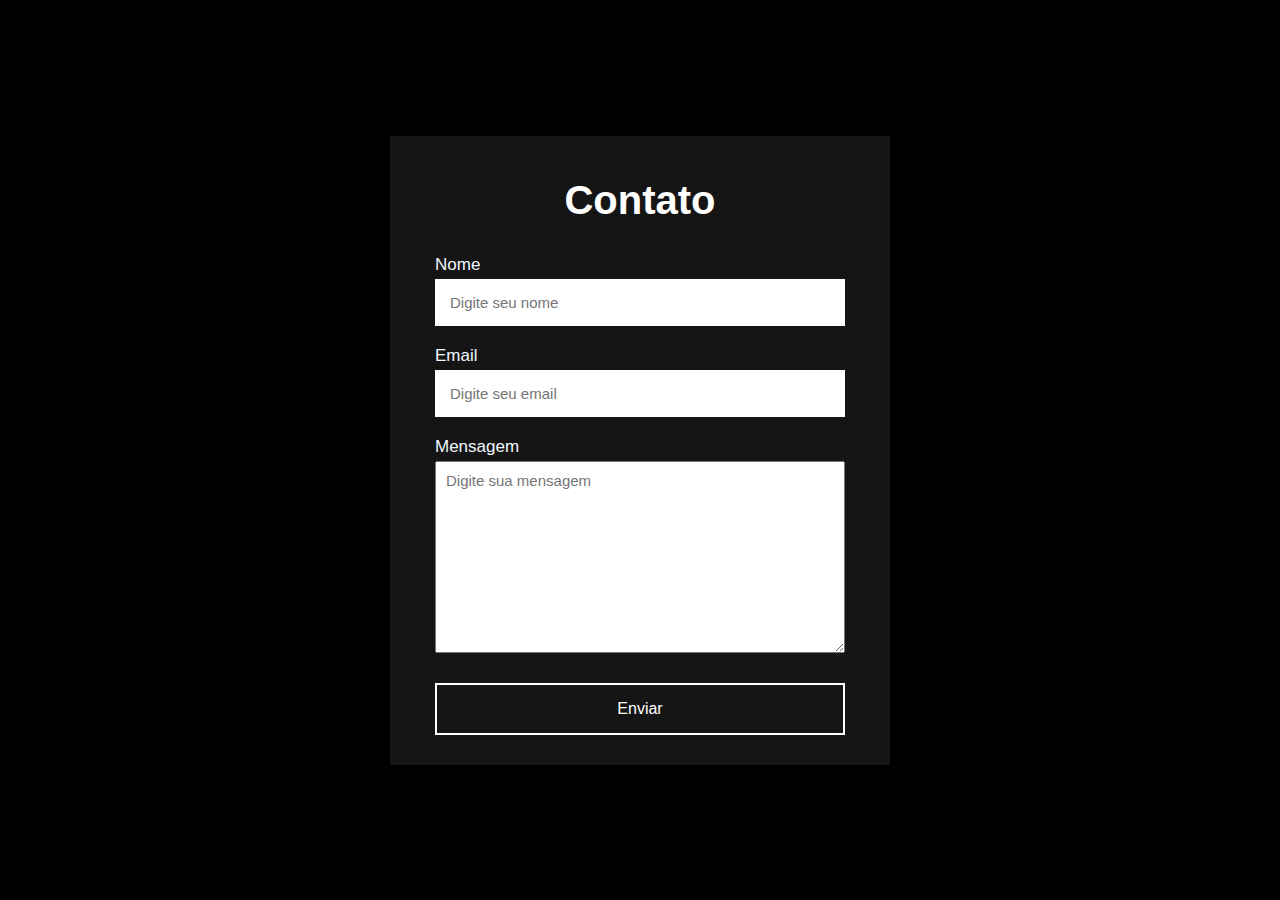
<file: index.html>
<!DOCTYPE html>
<html lang="pt-br">
<head>
    <meta charset="UTF-8">
    <meta name="viewport" content="width=device-width, initial-scale=1.0">
    <link rel="stylesheet" href="src/styles/style.css">
    <title>Formulário</title>
</head>
<body>
    <section>
        <h2>Contato</h2>
        <form action = "https://api.staticforms.xyz/submit" method = "post">
            
            <label>Nome</label>
            <input type="text" name = "name" placeholder = "Digite seu nome" autocomplete = "off" required>
            <label>Email</label>
            <input type="email" name = "email" placeholder = "Digite seu email" autocomplete = "off" required>
            <label>Mensagem</label>
            <textarea name="message" cols="30" rows="10" placeholder = "Digite sua mensagem" required></textarea>
            <button type = "submit">Enviar</button>
            <input type="hidden" name="accessKey" value = "c42d333f-a3a5-4ca9-9b4f-262207169d6a"/>
            <input type="hidden" name="redirectTo" value = "http://127.0.0.1:5500/obrigado.html"/>
        </form>

    </section>
    
</body>
</html>
</file>
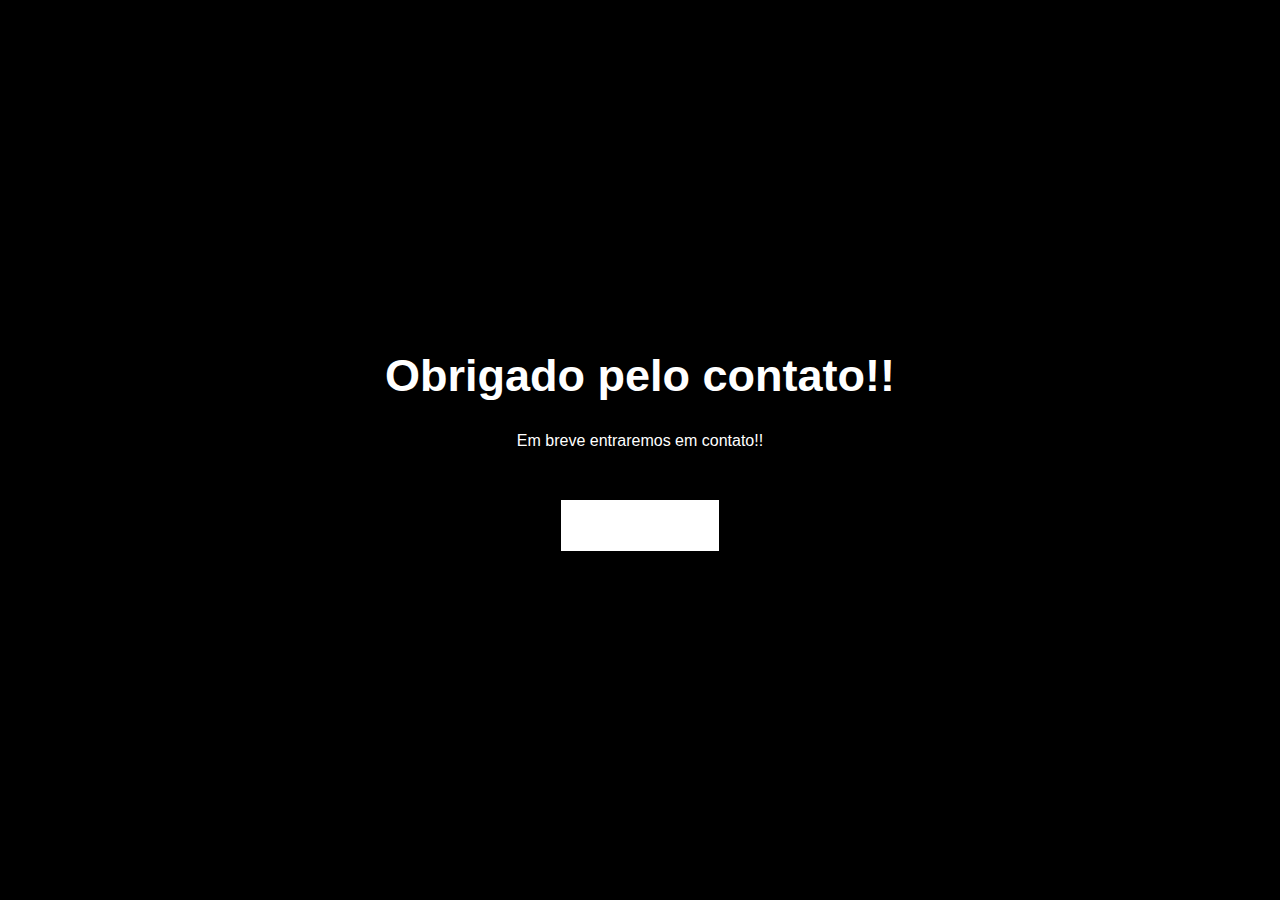
<file: obrigado.html>
<!DOCTYPE html>
<html lang="en">
<head>
    <meta charset="UTF-8">
    <meta name="viewport" content="width=device-width, initial-scale=1.0">
    <link rel="stylesheet" href="src/styles/style.css">
    <title>Document</title>
</head>
<body class = "main">
    <h1 class = "text">Obrigado pelo contato!!</h1>
    <p class = "paragrafo">Em breve entraremos em contato!!</p>
    <a href="index.html" class = "btn">Home</a>
    
</body>
</html>
</file>
<file: src/styles/style.css>
*{
    margin: 0;
    padding: 0;
    box-sizing: border-box;
    font-family: sans-serif;
}

body{
    display: flex;
    align-items: center;
    justify-content: center;
    min-height: 100vh;
    background: black;
}

section{
    display: flex;
    align-items: center;
    justify-content: center;
    flex-direction: column;
    padding: 10px 45px;
    background: rgb(22, 21, 21);
    width: 500px;
    box-shadow: rgba(0, 0, 0, 0.4);
}

section h2{
    color: white;
    font-size: 2.5rem;
    margin: 2rem;
}

section form{
    display: flex;
    flex-direction: column;
    width: 100%;
}

form label{
    color: aliceblue;
    font-size: 17px;
    margin-bottom: 4px;
}

form input{
    padding: 15px;
    outline: none;
    border: 0;
    margin-bottom: 20px;
    font-size: 15px;
    transition: all 0.5s;
}

form input:focus{
    border-radius: 16px;
}

form textarea{
    padding: 10px;
    outline: none;
    font-size: 15px;
    margin-bottom: 30px;
    transition: all 0.5s;
}

form textarea:focus{
    border-radius: 16px;
}

form button{
    padding: 15px;
    cursor: pointer;
    font-size: 16px;
    background: transparent;
    border: 2px solid white;
    color: white;
    transition: all 1s;
    margin-bottom: 20px;
}

form button:hover{
    background: antiquewhite;
    color: black;
    border-radius: 16px;
}

.main{
    display: flex;
    align-items: center;
    justify-content: center;
    min-height: 100vh;
    background: black;
    flex-direction: column;
}

.text{
    font-size: 45px;
    color: white;
    margin-bottom: 30px;
}

.paragrafo{
    color: white;
    margin-bottom: 50px;
}

.btn{
    padding: 15px 55px;
    background: white;
    text-decoration: none;
    color: white;
    font-size: 18px;
    transition: all 0.5s;
}

.btn:hover{
    border-radius: 16px;
}
</file>
